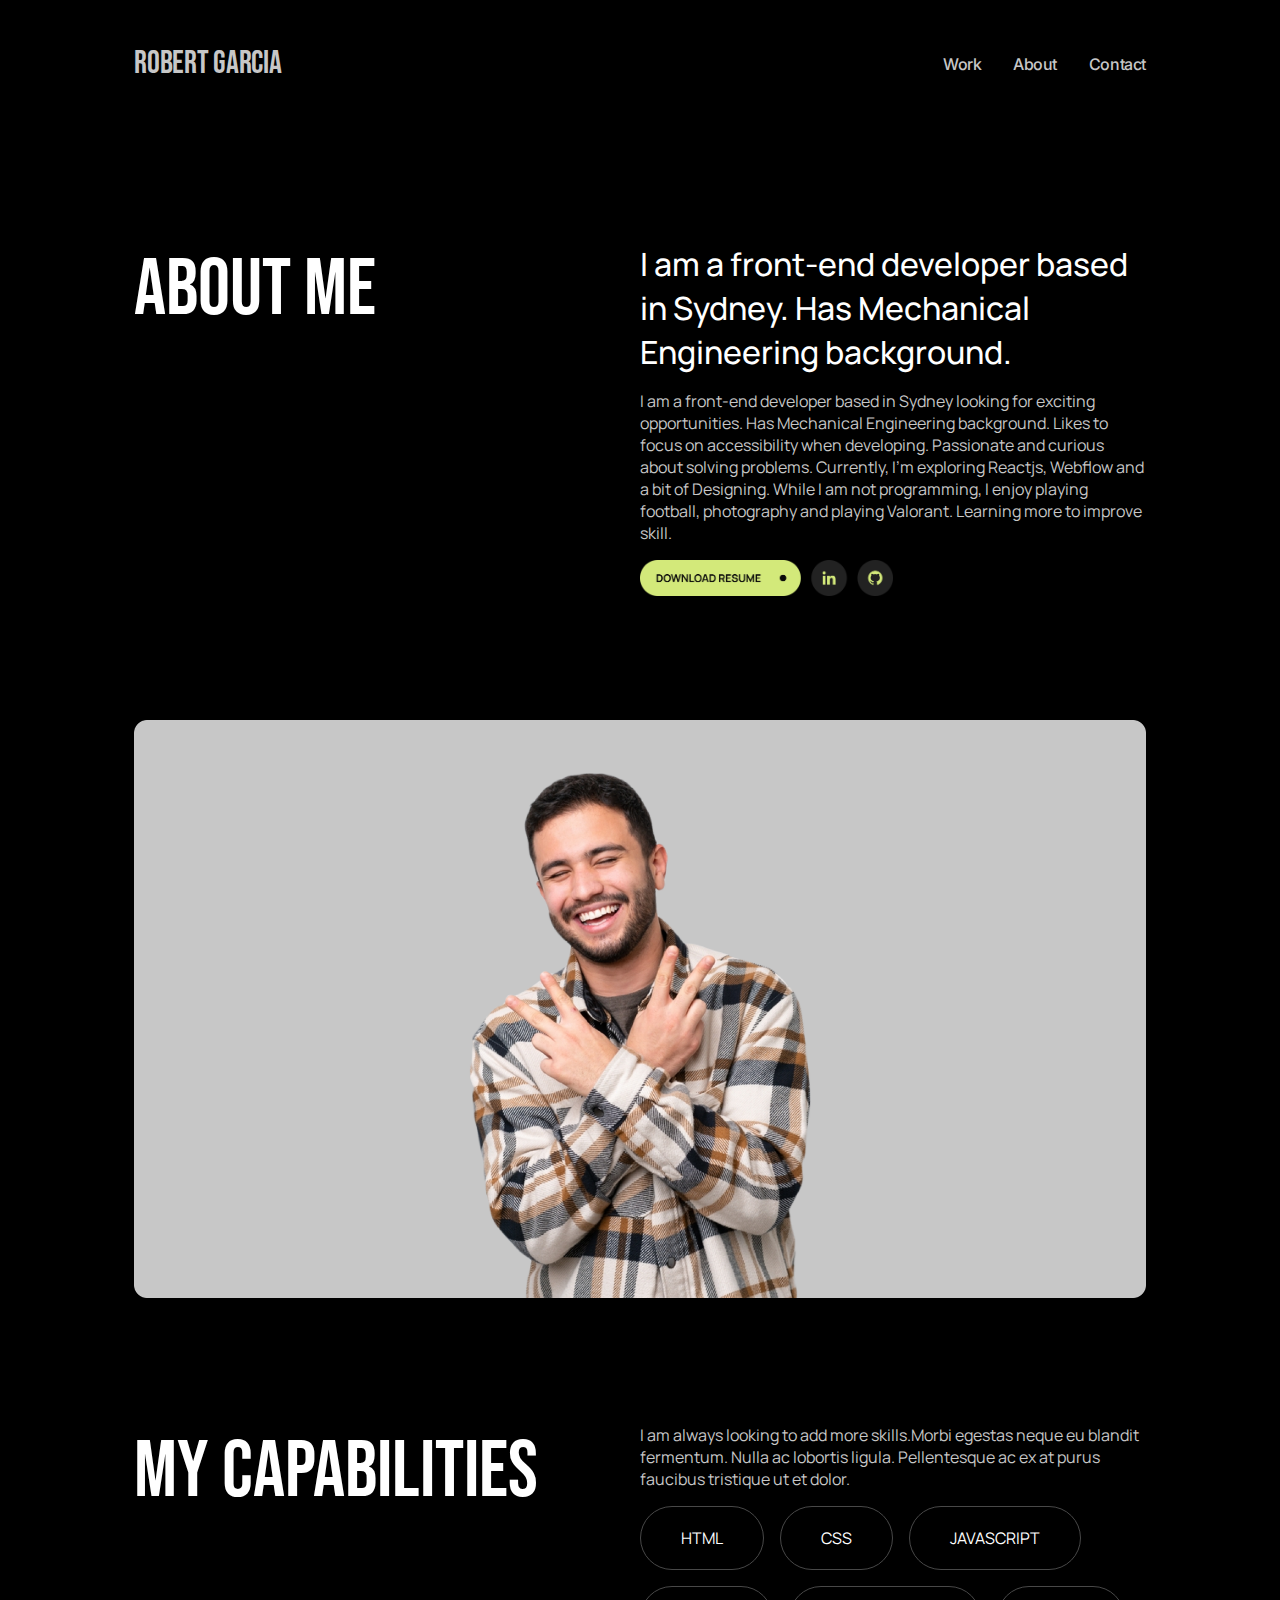
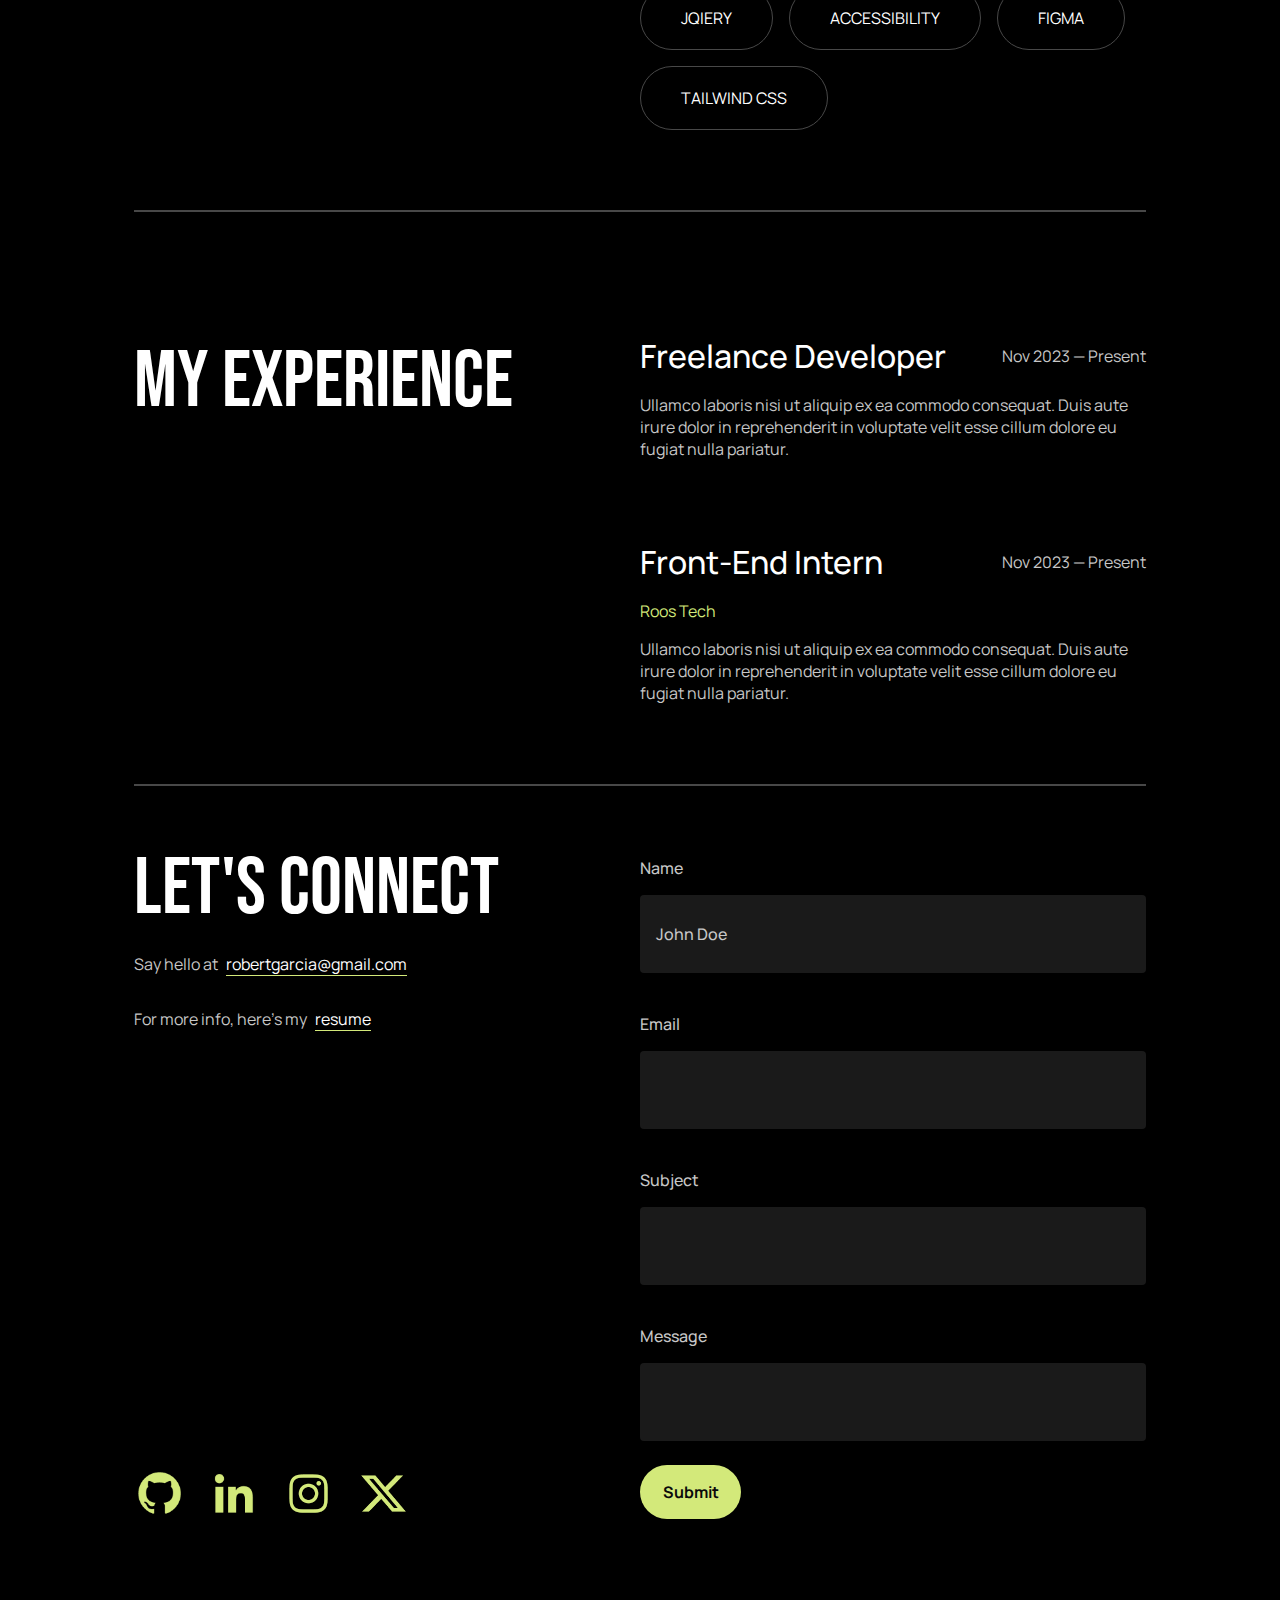
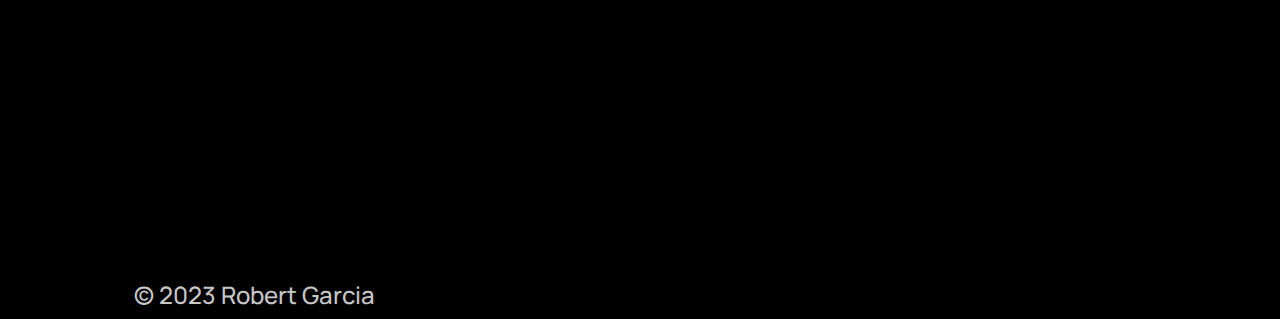
<file: index.html>
<!DOCTYPE html>
<html lang="en">

<head>
    <meta charset="UTF-8">
    <meta name="viewport" content="width=device-width, initial-scale=1.0">
    <title>Document</title>
    <link rel="stylesheet" href="index.css">
    <link rel="preconnect" href="https://fonts.googleapis.com">
    <link rel="preconnect" href="https://fonts.gstatic.com" crossorigin>
    <link
        href="https://fonts.googleapis.com/css2?family=Bebas+Neue&family=Montserrat:ital,wght@0,100..900;1,100..900&display=swap"
        rel="stylesheet">
    <link rel="preconnect" href="https://fonts.googleapis.com">
    <link rel="preconnect" href="https://fonts.gstatic.com" crossorigin>
    <link href="https://fonts.googleapis.com/css2?family=Manrope:wght@200..800&display=swap" rel="stylesheet">
    <link rel="preconnect" href="https://fonts.googleapis.com">
    <link rel="preconnect" href="https://fonts.gstatic.com" crossorigin>
    <link
        href="https://fonts.googleapis.com/css2?family=Inter:ital,opsz,wght@0,14..32,100..900;1,14..32,100..900&family=Manrope:wght@200..800&display=swap"
        rel="stylesheet">
</head>

<body>
    <div class="container">
        <div class="navigation">
            <p class="nav-title">ROBERT GARCIA</p>
            <div class="nav-column">
                <div class="nav-text">Work</div>
                <div class="nav-text">About</div>
                <div class="nav-text">Contact</div>
            </div>
            <div class="nav-items">
                <img src="img/Frame 3.png" width="100%">
            </div>
        </div>
        <div class="about-me">
            <div class="heading-two">ABOUT ME</div>
            <div class="title-description2">
                <div class="title2">I am a front-end developer based in Sydney. Has Mechanical Engineering background.
                </div>
                <div class="description2">I am a front-end developer based in Sydney looking for exciting opportunities.
                    Has Mechanical Engineering background. Likes to focus on accessibility when developing. Passionate
                    and curious about solving problems. Currently, I’m exploring Reactjs, Webflow and a bit of
                    Designing. While I am not programming, I enjoy playing football, photography and playing Valorant.
                    Learning more to improve skill.</div>
                <div><img src="img/Frame 23.png" width="50%"></div>
            </div>
        </div>
        <div class="image-container">
            <img src="img/image-about.png" width="100%">
        </div>
        <div class="about-me">
            <div class="heading-two">My Capabilities</div>
            <div class="title-description2">
                <div class="description2">I am always looking to add more skills.Morbi egestas neque eu blandit
                    fermentum. Nulla ac lobortis ligula. Pellentesque ac ex at purus faucibus tristique ut et dolor.
                </div>
                <div class="button-container">
                    <div class="button1">
                        <div class="button1-text">HTML</div>
                    </div>
                    <div class="button1">
                        <div class="button1-text">CSS</div>
                    </div>
                    <div class="button1">
                        <div class="button1-text">JAVASCRIPT</div>
                    </div>
                    <div class="button1">
                        <div class="button1-text">JQIERY</div>
                    </div>
                    <div class="button1">
                        <div class="button1-text">ACCESSIBILITY</div>
                    </div>
                    <div class="button1">
                        <div class="button1-text">FIGMA</div>
                    </div>
                    <div class="button1">
                        <div class="button1-text">TAILWIND CSS</div>
                    </div>
                </div>
            </div>
        </div>
        <div class="line-1"></div>
        <div class="about-me">
            <div class="heading-two">My Experience</div>
            <div class="title-container">
                <div class="title-description3">
                    <div style="display: flex; justify-content: space-between; align-items: center;">
                        <div class="title2">Freelance Developer
                        </div>
                        <div class="description2">Nov 2023 — Present </div>
                    </div>
                    <div class="description2">Ullamco laboris nisi ut aliquip ex ea commodo consequat. Duis aute irure
                        dolor in reprehenderit in voluptate velit esse cillum dolore eu fugiat nulla pariatur.</div>
                </div>
                <div class="title-description3">
                    <div style="display: flex; justify-content: space-between; align-items: center;">
                        <div class="title2">Front-End Intern
                        </div>
                        <div class="description2">Nov 2023 — Present </div>
                    </div>
                    <div class="green-text">Roos Tech</div>
                    <div class="description2">Ullamco laboris nisi ut aliquip ex ea commodo consequat. Duis aute irure
                        dolor in reprehenderit in voluptate velit esse cillum dolore eu fugiat nulla pariatur.</div>
                </div>
            </div>
        </div>
        <div class="line-1"></div>
        <div class="footer-content">
            <div class="footer-container">
                <div class="let-connect">
                    <div class="heading-4">LET'S CONNECT
                        <div class="head-3-container">
                            <p class="heading-3">Say hello at</p>
                            <p class="mail">robertgarcia@gmail.com</p>
                        </div>
                        <div class="head-3-container">
                            <p class="heading-3">For more info, here’s my</p>
                            <p class="mail2">resume</p>
                        </div>
                    </div>
                    <div class="footer-social-icons">
                        <img src="img/bxl-github.svg.png" width="100%">
                        <img src="img/bxl-linkedin.svg.png" width="100%">
                        <img src="img/bxl-instagram.svg.png" width="100%">
                        <img src="img/bxl-linkedin.svg (1).png" width="100%">
                    </div>
                </div>
                <div class="footer-list">
                    <div class="list-items">
                        <div class="name">
                            <p>Name</p>
                            <div class="name-container">
                                <p class="name-blocks">John Doe</p>
                            </div>
                        </div>
                        <div class="name">
                            <p>Email</p>
                            <div class="name-container">
                                <p class="name-none">John Doe</p>
                            </div>
                        </div>
                        <div class="name">
                            <p>Subject</p>
                            <div class="name-container">
                                <p class="name-none">John Doe</p>
                            </div>
                        </div>
                        <div class="name">
                            <p>Message</p>
                            <div class="name-container3">
                                <p class="name-none">John Doe</p>
                            </div>
                        </div>
                    </div>
                    <div class="button">
                        <p class="button-text">Submit</p>
                    </div>
                </div>
            </div>
            <div class="footer-text">© 2023 Robert Garcia</div>
        </div>
</body>

</html>
</file>
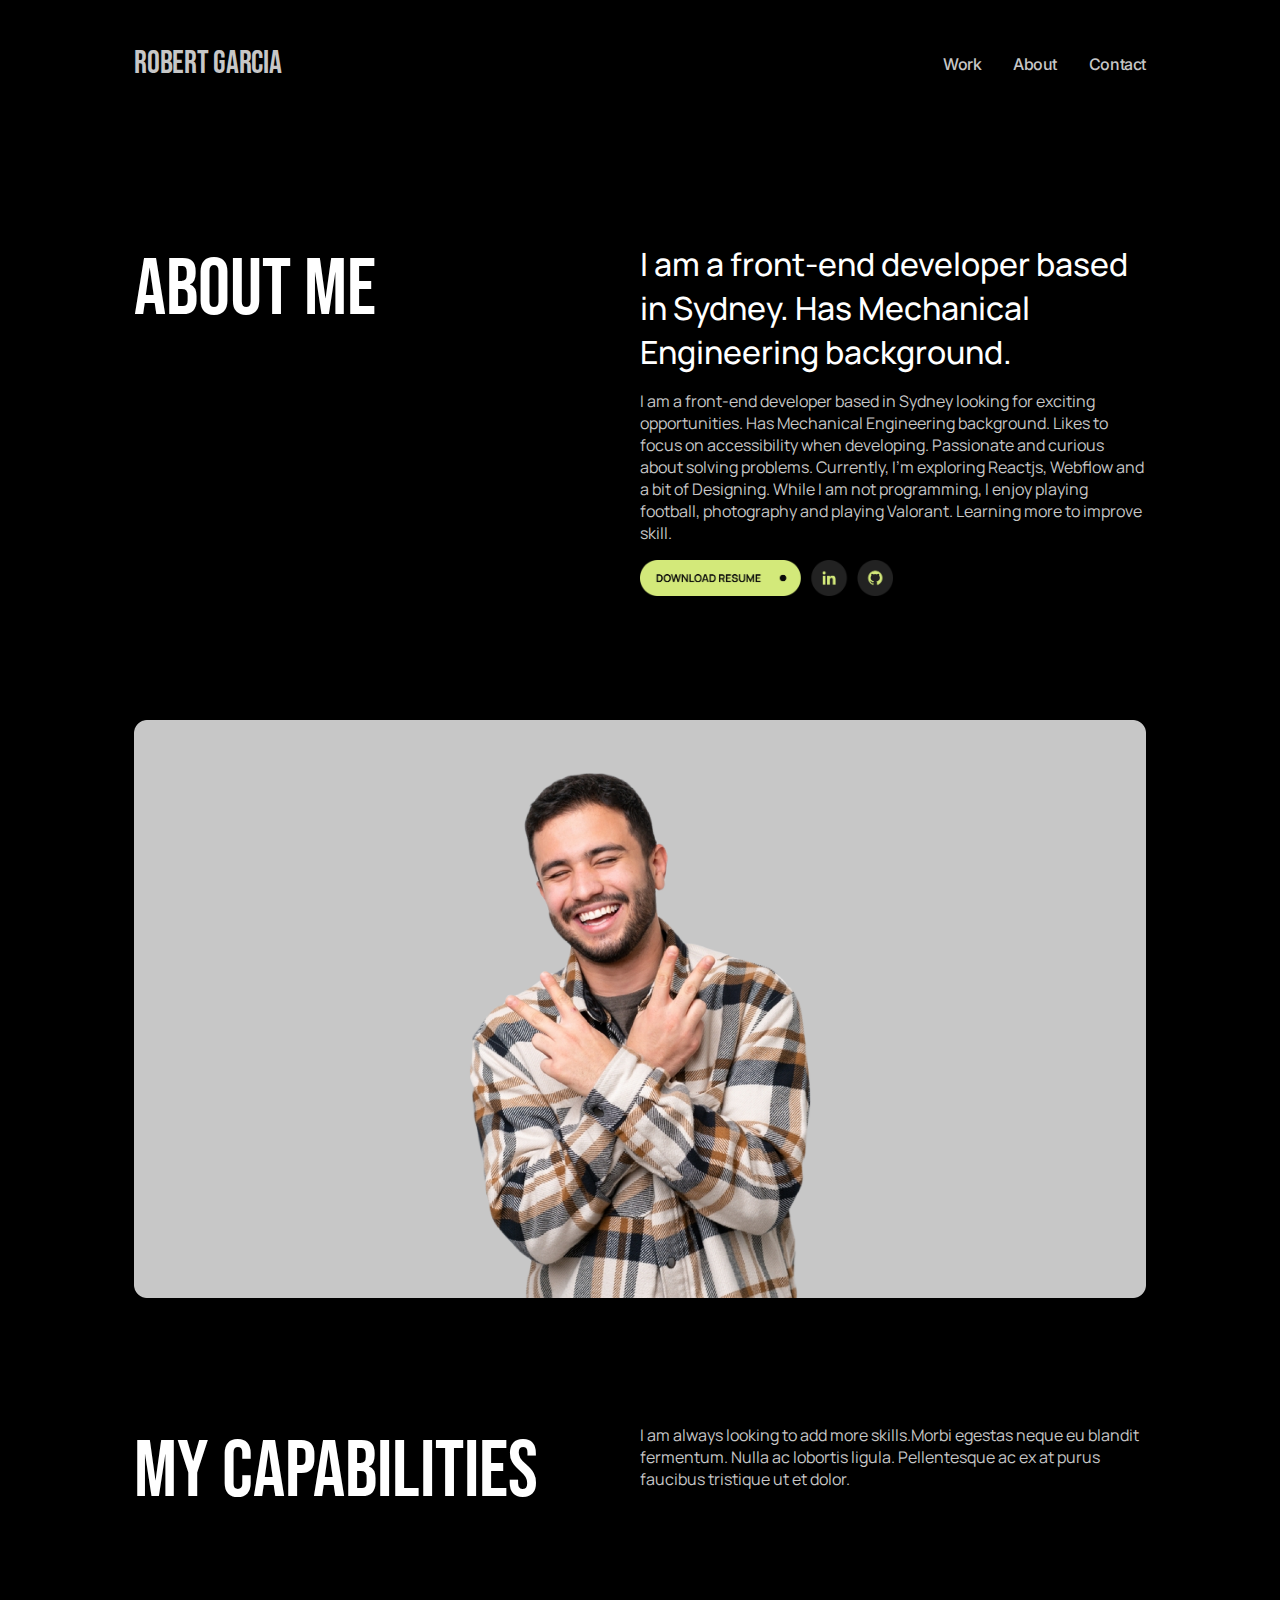
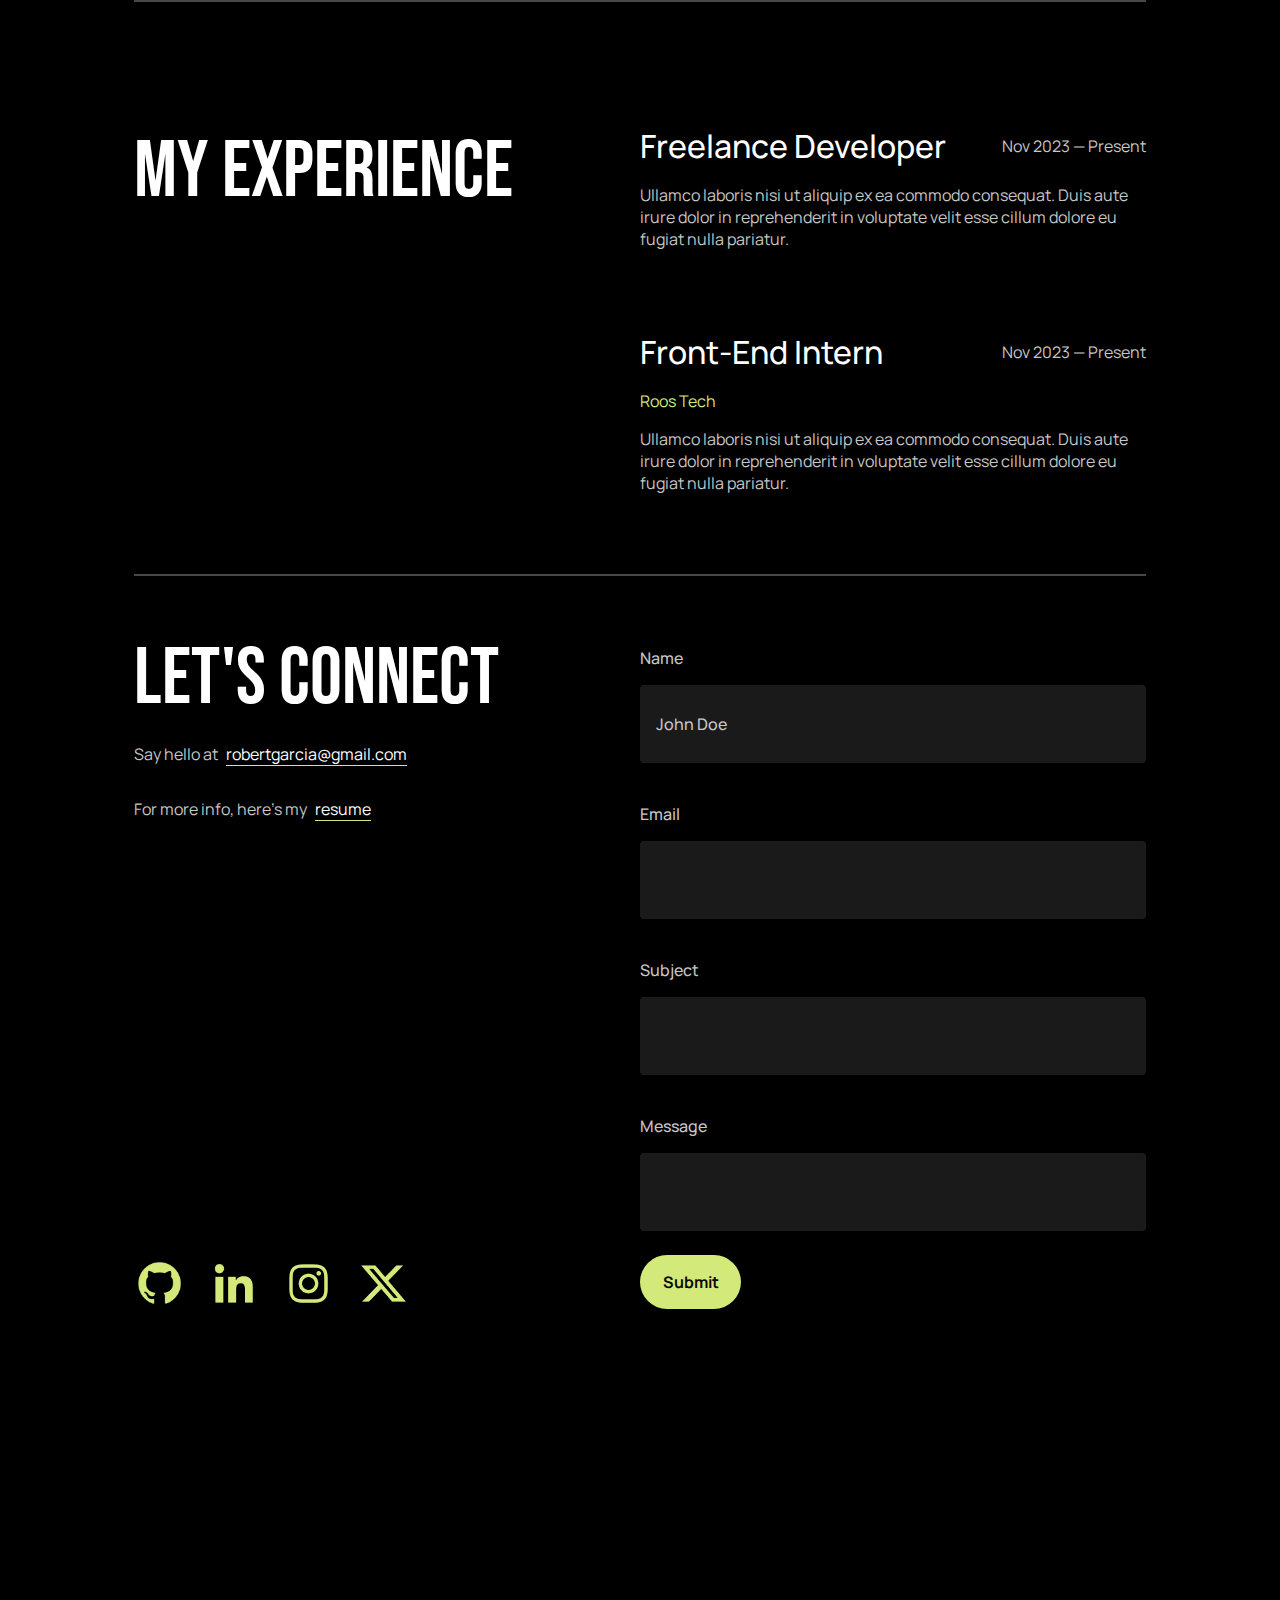
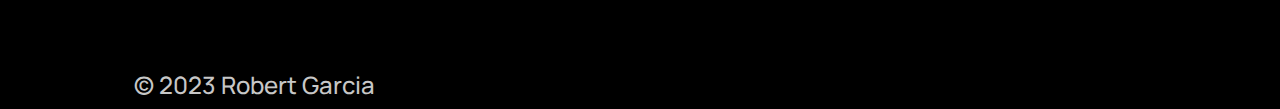
<file: inde.html>
<!DOCTYPE html>
<html lang="en">

<head>
    <meta charset="UTF-8">
    <meta name="viewport" content="width=device-width, initial-scale=1.0">
    <title>Document</title>
    <link rel="stylesheet" href="index.css">
    <link rel="preconnect" href="https://fonts.googleapis.com">
    <link rel="preconnect" href="https://fonts.gstatic.com" crossorigin>
    <link
        href="https://fonts.googleapis.com/css2?family=Bebas+Neue&family=Montserrat:ital,wght@0,100..900;1,100..900&display=swap"
        rel="stylesheet">
    <link rel="preconnect" href="https://fonts.googleapis.com">
    <link rel="preconnect" href="https://fonts.gstatic.com" crossorigin>
    <link href="https://fonts.googleapis.com/css2?family=Manrope:wght@200..800&display=swap" rel="stylesheet">
    <link rel="preconnect" href="https://fonts.googleapis.com">
    <link rel="preconnect" href="https://fonts.gstatic.com" crossorigin>
    <link
        href="https://fonts.googleapis.com/css2?family=Inter:ital,opsz,wght@0,14..32,100..900;1,14..32,100..900&family=Manrope:wght@200..800&display=swap"
        rel="stylesheet">
</head>

<body>
    <div class="container">
        <div class="navigation">
            <p class="nav-title">ROBERT GARCIA</p>
            <div class="nav-column">
                <div class="nav-text">Work</div>
                <div class="nav-text">About</div>
                <div class="nav-text">Contact</div>
            </div>
            <div class="nav-items">
                <img src="img/Frame 3.png" width="50%">
            </div>
        </div>
        <div class="about-me">
            <div class="heading-two">ABOUT ME</div>
            <div class="title-description2">
                <div class="title2">I am a front-end developer based in Sydney. Has Mechanical Engineering background.
                </div>
                <div class="description2">I am a front-end developer based in Sydney looking for exciting opportunities.
                    Has Mechanical Engineering background. Likes to focus on accessibility when developing. Passionate
                    and curious about solving problems. Currently, I’m exploring Reactjs, Webflow and a bit of
                    Designing. While I am not programming, I enjoy playing football, photography and playing Valorant.
                    Learning more to improve skill.</div>
                <div><img src="img/Frame 23.png" width="50%"></div>
            </div>
        </div>
        <div class="image-container">
            <img src="img/image-about.png" width="100%">
        </div>
        <div class="about-me">
            <div class="heading-two">My Capabilities</div>
            <div class="title-description2">
                <div class="description2">I am always looking to add more skills.Morbi egestas neque eu blandit
                    fermentum. Nulla ac lobortis ligula. Pellentesque ac ex at purus faucibus tristique ut et dolor.
                </div>
            </div>
        </div>
        <div class="line-1"></div>
        <div class="about-me">
            <div class="heading-two">My Experience</div>
            <div class="title-container">
                <div class="title-description3">
                    <div style="display: flex; justify-content: space-between; align-items: center;">
                        <div class="title2">Freelance Developer
                        </div>
                        <div class="description2">Nov 2023 — Present </div>
                    </div>
                    <div class="description2">Ullamco laboris nisi ut aliquip ex ea commodo consequat. Duis aute irure
                        dolor in reprehenderit in voluptate velit esse cillum dolore eu fugiat nulla pariatur.</div>
                </div>
                <div class="title-description3">
                    <div style="display: flex; justify-content: space-between; align-items: center;">
                        <div class="title2">Front-End Intern
                        </div>
                        <div class="description2">Nov 2023 — Present </div>
                    </div>
                    <div class="green-text">Roos Tech</div>
                    <div class="description2">Ullamco laboris nisi ut aliquip ex ea commodo consequat. Duis aute irure
                        dolor in reprehenderit in voluptate velit esse cillum dolore eu fugiat nulla pariatur.</div>
                </div>
            </div>
        </div>
        <div class="line-1"></div>
        <div class="footer-content">
            <div class="footer-container">
                <div class="let-connect">
                    <div class="heading-4">LET'S CONNECT
                        <div class="head-3-container">
                            <p class="heading-3">Say hello at</p>
                            <p class="mail">robertgarcia@gmail.com</p>
                        </div>
                        <div class="head-3-container">
                            <p class="heading-3">For more info, here’s my</p>
                            <p class="mail2">resume</p>
                        </div>
                    </div>
                    <div class="footer-social-icons">
                        <img src="img/bxl-github.svg.png" width="100%">
                        <img src="img/bxl-linkedin.svg.png" width="100%">
                        <img src="img/bxl-instagram.svg.png" width="100%">
                        <img src="img/bxl-linkedin.svg (1).png" width="100%">
                    </div>
                </div>
                <div class="footer-list">
                    <div class="list-items">
                        <div class="name">
                            <p>Name</p>
                            <div class="name-container">
                                <p class="name-blocks">John Doe</p>
                            </div>
                        </div>
                        <div class="name">
                            <p>Email</p>
                            <div class="name-container">
                                <p class="name-none">John Doe</p>
                            </div>
                        </div>
                        <div class="name">
                            <p>Subject</p>
                            <div class="name-container">
                                <p class="name-none">John Doe</p>
                            </div>
                        </div>
                        <div class="name">
                            <p>Message</p>
                            <div class="name-container3">
                                <p class="name-none">John Doe</p>
                            </div>
                        </div>
                    </div>
                    <div class="button">
                        <p class="button-text">Submit</p>
                    </div>
                </div>
            </div>
            <div class="footer-text">© 2023 Robert Garcia</div>
        </div>
</body>

</html>
</file>
<file: index.css>
*{
    
    box-sizing: border-box;
}
body{
    background-color: #000;
}
   
.container{
    width: 100%;
    padding-inline: 10%;
}
.navigation{
    display: flex;
    flex-wrap: wrap;
    justify-content: space-between;
    align-items: center;
}
.nav-title{
    font-family: "Bebas Neue", sans-serif;
font-size: 32px;
font-weight: 400;
line-height: 48px;
letter-spacing: -0.01em;
text-align: left;
text-underline-position: from-font;
text-decoration-skip-ink: none;
color: #c7c7c7;
}
.nav-column{
    display: flex;
    gap: 32px;
}
@media(max-width: 600px) {
    .nav-column{
        display: none;
    }
}
.nav-text{
    font-family: "Inter", sans-serif;
font-size: 16px;
font-weight: 500;
line-height: 24px;
letter-spacing: -0.03em;
text-align: left;
text-underline-position: from-font;
text-decoration-skip-ink: none;
color: #c7c7c7;
}
.nav-items{
    display: none;
}
@media(max-width: 600px) {
    .nav-items{
        display: block;
        width: 15%;
    }
}
.about-me{
    display: flex;
    justify-content: space-between;
    align-items: flex-start;
    margin-top: 122px;
}
@media(max-width: 600px) {
    .about-me{
        display: flex;
        flex-direction: column;
        justify-content: center;
        align-items: center;
        margin: 0;
    }
}
.heading-two{
    width: 50%;
font-family: "Bebas Neue", sans-serif;
font-size: 5rem;
font-weight: 400;
color: #fff;
}
@media(max-width: 600px) {
    .heading-two{
        width: 100%;
        font-size: 3rem;
        margin-top: 80px;
    }
}
.title-container{
    width: 50%;
    display: flex;
    flex-direction: column;
    gap: 80px;
}
@media(max-width: 600px) {
    .title-container{
        width: 100%;
    }
}
.title2{
    font-family: "Manrope", sans-serif;
    font-size: 2rem;
    font-weight: 500;
    color: #fff;
}
@media(max-width: 600px) {
    .title2{
        display: none;
    }
}
.description2{
        font-family: "Manrope", sans-serif;
    font-size: 1rem;
    font-weight: 400;
    color: #c7c7c7;
}
@media(max-width: 600px) {
    .description2{
        width: 100%;
    }
}
.button-container{
    display: flex;
    flex-wrap: wrap;
    gap: 16px;
}
.button1{
    border-radius: 100px;
    border: 1px solid #484848;
    padding: 20px 40px;
}
.button1-text{
    color: #fff;
    font: 1rem "Manrope", sans-serif;
}
.image-container{
    margin-top: 120px;
}
@media(max-width: 600px) {
    .image-container{
        margin-top: 80px;
    }
}
.line-1{
    border: 1px solid #484848;
    margin-top: 80px;
}
.title-description2{
    width: 50%;
    display: flex;
    flex-wrap: wrap;
    flex-direction: column;
    gap: 16px; 
}
@media(max-width: 600px) {
    .title-description2{
        width: 100%;
    }
}
.green-text{
    font-family: "Manrope", sans-serif;
    font-size: 1rem;
    font-weight: 400;
    color: #D3E97A
}
.title-description3{
    display: flex;
    flex-wrap: wrap;
    flex-direction: column;
    gap: 16px; 
} 

.let-connect{
   display: flex;
   flex-direction: column;
   justify-content: space-between;
   margin-top: 55px;
   width: 50%;
} 
.heading-4{
font-family: "Bebas Neue", sans-serif;
font-size: 5rem;
font-weight: 400;
color: #fff;
}
.head-3-container{
   display: flex;
   align-items: center;
   gap: 8px;
}
.heading-3{
font-family: "Manrope", sans-serif;
font-size: 1rem;
font-weight: 400;
color: #c7c7c7;
}
.mail{
font-family: "Manrope", sans-serif;
font-size: 1rem;
font-weight: 400;
color: #fff;
border-bottom: 1px solid #D3E97A;
}
.mail2{
font-family: "Manrope", sans-serif;
font-size: 1rem;
font-weight: 400;
color: #fff;
border-bottom: 1px solid #D3E97A;
}
.footer-text{
   font-family: "Manrope", sans-serif;
font-size: 1.5rem;
font-weight: 500;
color: #c7c7c7;
margin-top: 359px;
}
.footer-social-icons{
   width: 10%;
   display: flex;
   align-items: center;
   gap: 24px;
}
.footer-container{
   display: flex;
   justify-content: space-between;
}
.footer-list{
   width: 50%;
   display: flex;
   flex-direction: column;
   gap: 24px;
   margin-top: 55px;
}
.list-items{
   display: flex;
   flex-direction: column;
   gap: 24px;
}
.name{
font-family: "Manrope", sans-serif;
font-size: 1rem;
font-weight: 500;
color: #c7c7c7;
}
.name-container{
   width: 100%;
   padding: 12px 16px 12px 16px;
   gap: 10px;
   border-radius: 4px;
   background-color: #1a1a1a
}
.name-block{
font-family: "Manrope", sans-serif;
font-size: 1rem;
font-weight: 400;
color: #fff;
}
.name-none{
   font-family: "Manrope", sans-serif;
   font-size: 1rem;
   font-weight: 400;
   color: #1a1a1a
}
.name-container3{
   padding: 12px 16px 12px 16px;
   gap: 10px;
   border-radius: 4px;
   background-color: #1a1a1a;
}
.button{
   width: 20%;
gap: 16px;
border-radius: 100px;
background-color: #D3E97A;
display: flex;
justify-content: center;
align-items: center;
}
@media(max-width: 600px) {
    .button{
        width: 40%;
    }
 }
.button-text{
font-family:"Manrope", sans-serif;
font-size: 16px;
font-weight: 700;
color: #0a0a0a;
}
@media(max-width: 600px) {
   .footer-container{
   display: flex;
   flex-direction: column;
   }
}
@media(max-width: 600px) {
   .let-connect{
       width: 100%;
   }
}
@media(max-width: 600px) {
   .footer-list{
       width: 100%;
   }
}
@media(max-width: 600px) {
   .footer-text{
       margin-top: 80px;
   }
}
@media(max-width: 600px) {
   .line-2{
       margin-top: 10px;
   }
}
</file>
